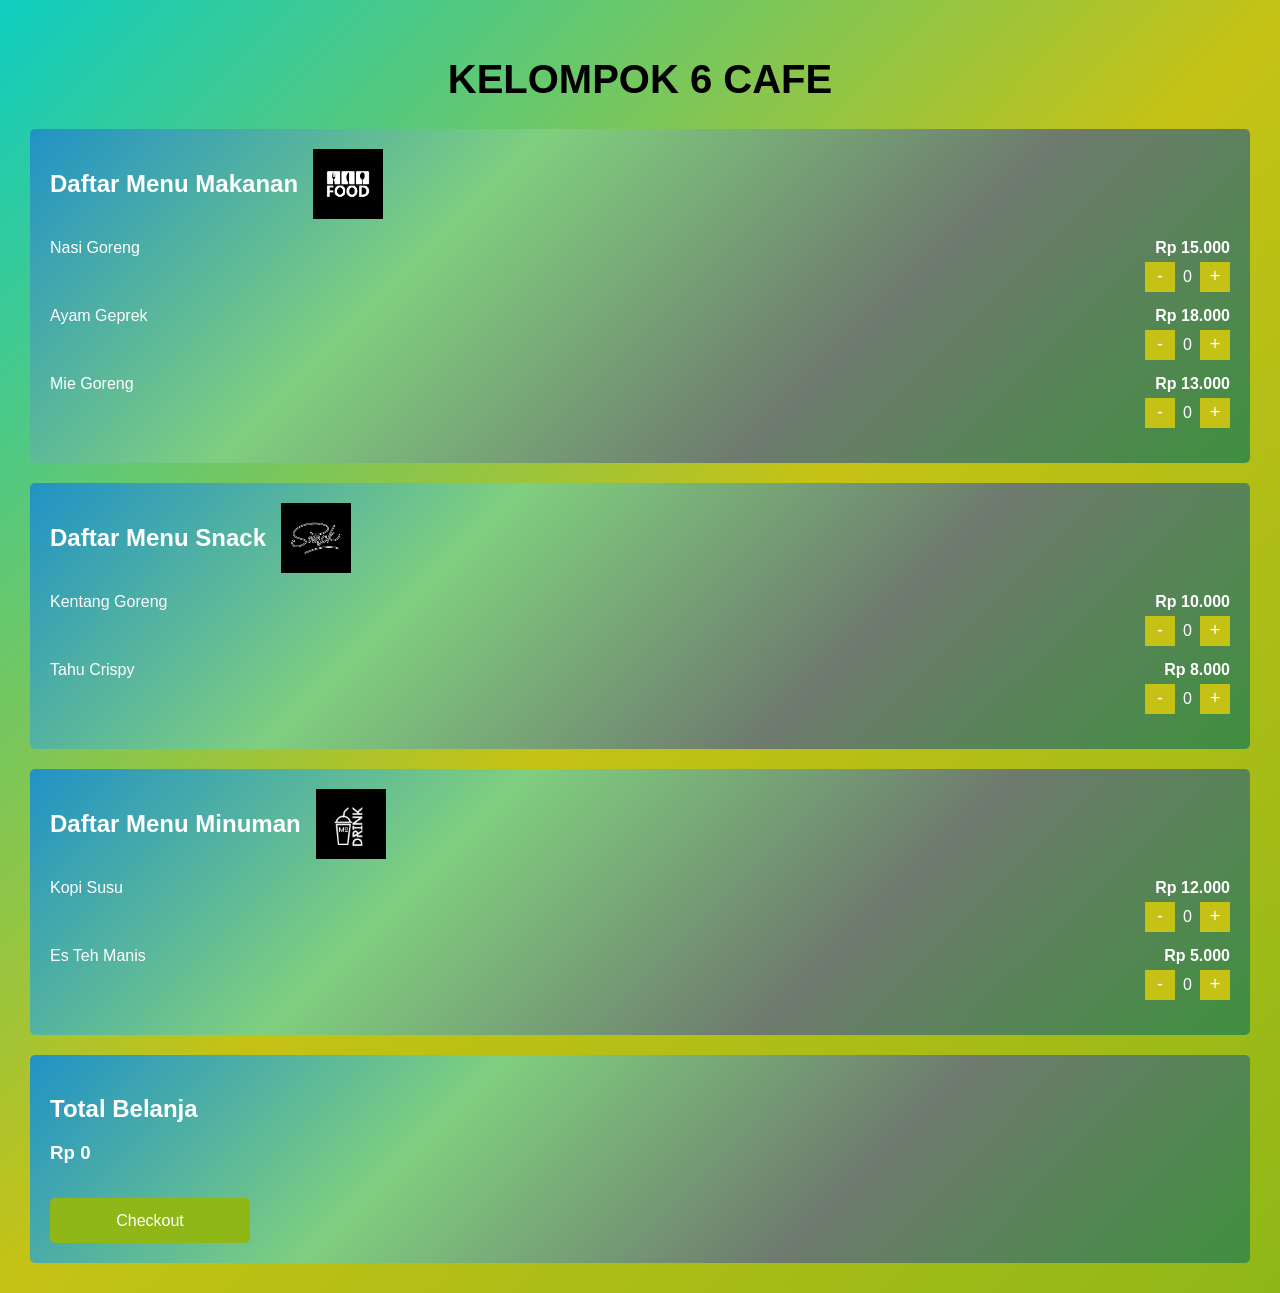
<file: index.html>
<!DOCTYPE html>
<html lang="id">
<head>
    <meta charset="UTF-8">
    <title>Kelompok 6 Cafe</title>
    <link rel="stylesheet" href="style.css">
</head>
<body>

<h1>KELOMPOK 6 CAFE</h1>

<!-- Produk Makanan -->
<div class="produk">
    <div class="judul-produk">
        <h2>Daftar Menu Makanan</h2>
        <img src="makanan.png" alt="Makanan" class="stiker-img">
    </div>

    <div class="item">
        <span class="nama">Nasi Goreng</span>
        <div class="kontrol">
            <span class="harga">Rp 15.000</span>
            <div class="qty">
                <button onclick="kurang('Nasigoreng', 15000)">-</button>
                <span id="qty-Nasigoreng">0</span>
                <button onclick="tambah('Nasigoreng', 15000)">+</button>
            </div>
        </div>
    </div>

    <div class="item">
        <span class="nama">Ayam Geprek</span>
        <div class="kontrol">
            <span class="harga">Rp 18.000</span>
            <div class="qty">
                <button onclick="kurang('AyamGeprek', 18000)">-</button>
                <span id="qty-AyamGeprek">0</span>
                <button onclick="tambah('AyamGeprek', 18000)">+</button>
            </div>
        </div>
    </div>

    <div class="item">
        <span class="nama">Mie Goreng</span>
        <div class="kontrol">
            <span class="harga">Rp 13.000</span>
            <div class="qty">
                <button onclick="kurang('MieGoreng', 13000)">-</button>
                <span id="qty-MieGoreng">0</span>
                <button onclick="tambah('MieGoreng', 13000)">+</button>
            </div>
        </div>
    </div>
</div>

<!-- Produk Snack -->
<div class="produk">
    <div class="judul-produk">
        <h2>Daftar Menu Snack</h2>
        <img src="snacks.png" alt="Snack" class="stiker-img">
    </div>

    <div class="item">
        <span class="nama">Kentang Goreng</span>
        <div class="kontrol">
            <span class="harga">Rp 10.000</span>
            <div class="qty">
                <button onclick="kurang('Kentang', 10000)">-</button>
                <span id="qty-Kentang">0</span>
                <button onclick="tambah('Kentang', 10000)">+</button>
            </div>
        </div>
    </div>

    <div class="item">
        <span class="nama">Tahu Crispy</span>
        <div class="kontrol">
            <span class="harga">Rp 8.000</span>
            <div class="qty">
                <button onclick="kurang('Tahu', 8000)">-</button>
                <span id="qty-Tahu">0</span>
                <button onclick="tambah('Tahu', 8000)">+</button>
            </div>
        </div>
    </div>
</div>

<!-- Produk Minuman -->
<div class="produk">
    <div class="judul-produk">
        <h2>Daftar Menu Minuman</h2>
        <img src="minuman.png" alt="Minuman" class="stiker-img">
    </div>

    <div class="item">
        <span class="nama">Kopi Susu</span>
        <div class="kontrol">
            <span class="harga">Rp 12.000</span>
            <div class="qty">
                <button onclick="kurang('KopiSusu', 12000)">-</button>
                <span id="qty-KopiSusu">0</span>
                <button onclick="tambah('KopiSusu', 12000)">+</button>
            </div>
        </div>
    </div>

    <div class="item">
        <span class="nama">Es Teh Manis</span>
        <div class="kontrol">
            <span class="harga">Rp 5.000</span>
            <div class="qty">
                <button onclick="kurang('EsTeh', 5000)">-</button>
                <span id="qty-EsTeh">0</span>
                <button onclick="tambah('EsTeh', 5000)">+</button>
            </div>
        </div>
    </div>
</div>

<div class="keranjang">
    <h2>Total Belanja</h2>
    <h3>Rp <span id="total">0</span></h3>
    <button onclick="checkout()">Checkout</button>
</div>

<script>
let total = 0;
const cart = {
    Nasigoreng: 0,
    AyamGeprek: 0,
    MieGoreng: 0,
    Kentang: 0,
    Tahu: 0,
    KopiSusu: 0,
    EsTeh: 0
};

function tambah(nama, harga){
    cart[nama] += 1;
    total += harga;
    document.getElementById('qty-' + nama).innerText = cart[nama];
    document.getElementById('total').innerText = total;
}

function kurang(nama, harga){
    if(cart[nama] > 0){
        cart[nama] -= 1;
        total -= harga;
        document.getElementById('qty-' + nama).innerText = cart[nama];
        document.getElementById('total').innerText = total;
    }
}

function checkout(){
    localStorage.setItem('cart', JSON.stringify(cart));
    localStorage.setItem('total', total);
    window.location.href = 'checkout.html';
}
</script>

</body>
</html>
</file>
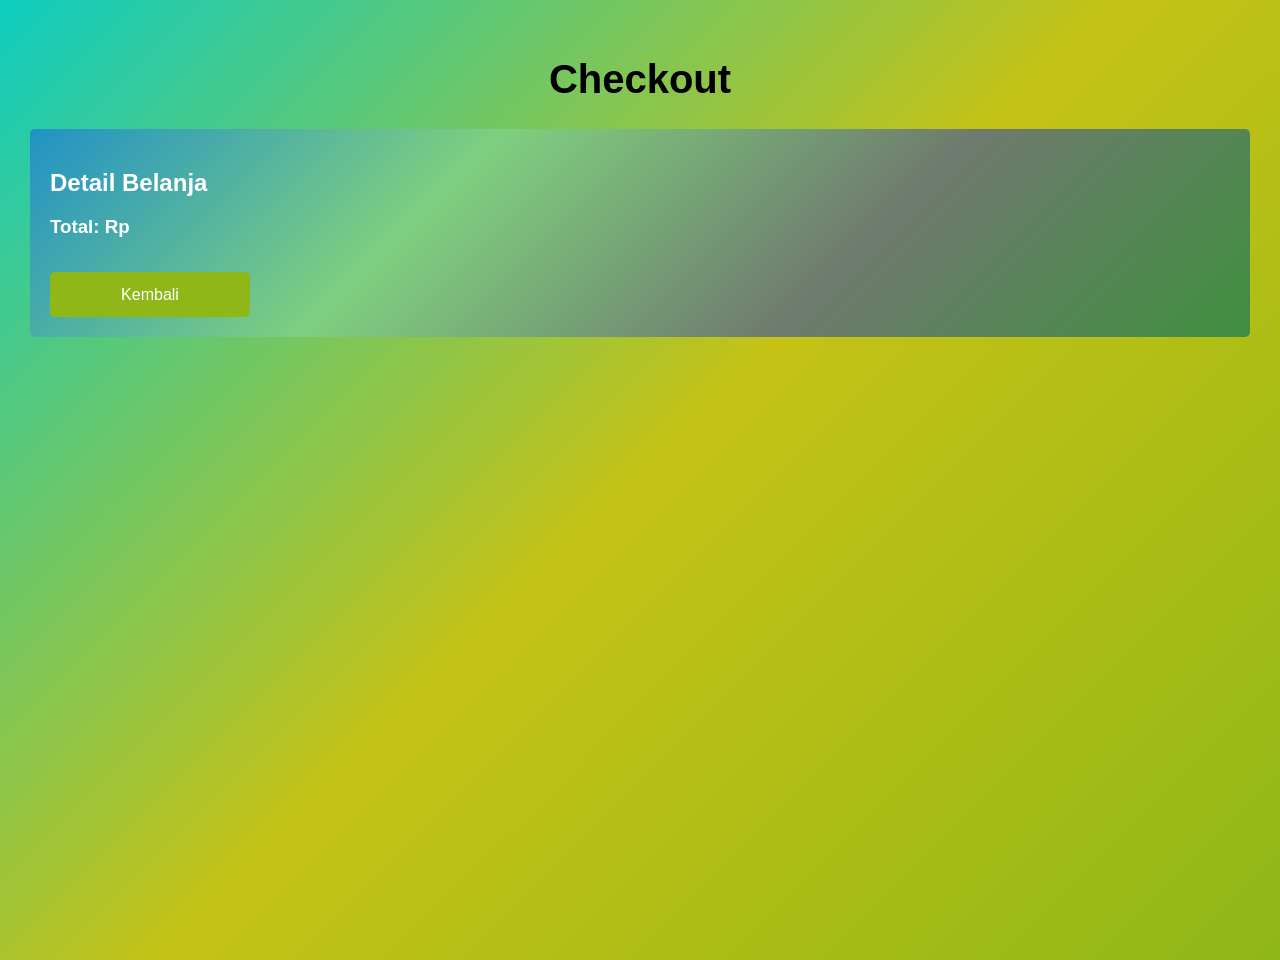
<file: checkout.html>
<!DOCTYPE html>
<html lang="id">
<head>
    <meta charset="UTF-8">
    <title>Checkout - Kelompok 6 Cafe</title>
    <link rel="stylesheet" href="style.css">
</head>
<body>

<h1>Checkout</h1>

<div class="keranjang">
    <h2>Detail Belanja</h2>
    <ul id="listKeranjang"></ul>
    <h3>Total: Rp <span id="totalCheckout">0</span></h3>
    <button onclick="kembali()">Kembali</button>
</div>

<script>
const cart = JSON.parse(localStorage.getItem('cart'));
const total = localStorage.getItem('total');

const listKeranjang = document.getElementById('listKeranjang');
for(const item in cart){
    if(cart[item] > 0){
        const li = document.createElement('li');
        li.innerText = `${item} x ${cart[item]}`;
        listKeranjang.appendChild(li);
    }
}
document.getElementById('totalCheckout').innerText = total;

function kembali(){
    window.location.href = 'index.html';
}
</script>

</body>
</html>
</file>
<file: style.css>
body {
    font-family: Arial, sans-serif;
    background: linear-gradient(135deg, #0ecdc0, #c5c215, #8fb718);
    padding: 30px;
    margin: 0;
    min-height: 100vh; /* agar background selalu penuh layar */
}

.judul-produk {
    display: flex;           /* gambar & teks sejajar horizontal */
    align-items: center;     /* vertical center */
    gap: 15px;               /* jarak antara gambar & teks */
    margin-bottom: 20px;     /* spasi bawah judul */
}

.stiker-img {
    width: 70px;             /* lebar gambar */
    height: 70px;            /* tinggi gambar */
    object-fit: cover;       /* proporsional */
}


h1 {
    color: #000000;        /* warna teks */
    text-align: center;    /* posisi teks di tengah, bisa left / right */
    font-size: 40px;       /* ukuran huruf */
    font-family: 'Arial', sans-serif; /* tipe huruf, bisa diganti misal 'Times New Roman', 'Verdana', dll */
}


.produk, .keranjang {
    /* background-color lama dihapus */
    background: linear-gradient(135deg, 
                #2192c6,  /* hijau muda */
                #7fcf7f,  /* hijau lebih terang */
                #6e7a6e,  /* hijau sedang */
                #3f8f3f); /* hijau tua */
    padding: 20px;
    margin-top: 20px;
    border-radius: 5px;
    color: #ffffff; /* teks terlihat jika background gelap */
}

.item {
    display: flex;
    justify-content: space-between;
    margin: 15px 0;
}

.kontrol {
    display: flex;
    flex-direction: column; /* bikin 2 baris */
    align-items: flex-end;
    gap: 5px;
}

.harga {
    font-weight: bold;
}

.qty {
    display: flex;
    align-items: center;
    gap: 8px;
}
/* Tombol + dan - */
button {
    width: 30px;
    height: 30px;
    font-size: 18px;
    border: none;
    background-color: #c5c215;
    color: white;
    cursor: pointer;
}

button:hover {
    background-color: #2ecc71;
}

/* Tombol Checkout */
.keranjang button {
    width: 200px;
    height: 45px;
    font-size: 16px;
    margin-top: 15px;
    background-color: #8fb718;
    border-radius: 5px;
}

/* Hover tombol Checkout */
.keranjang button:hover {
    background-color: #ffffff;
}
</file>
